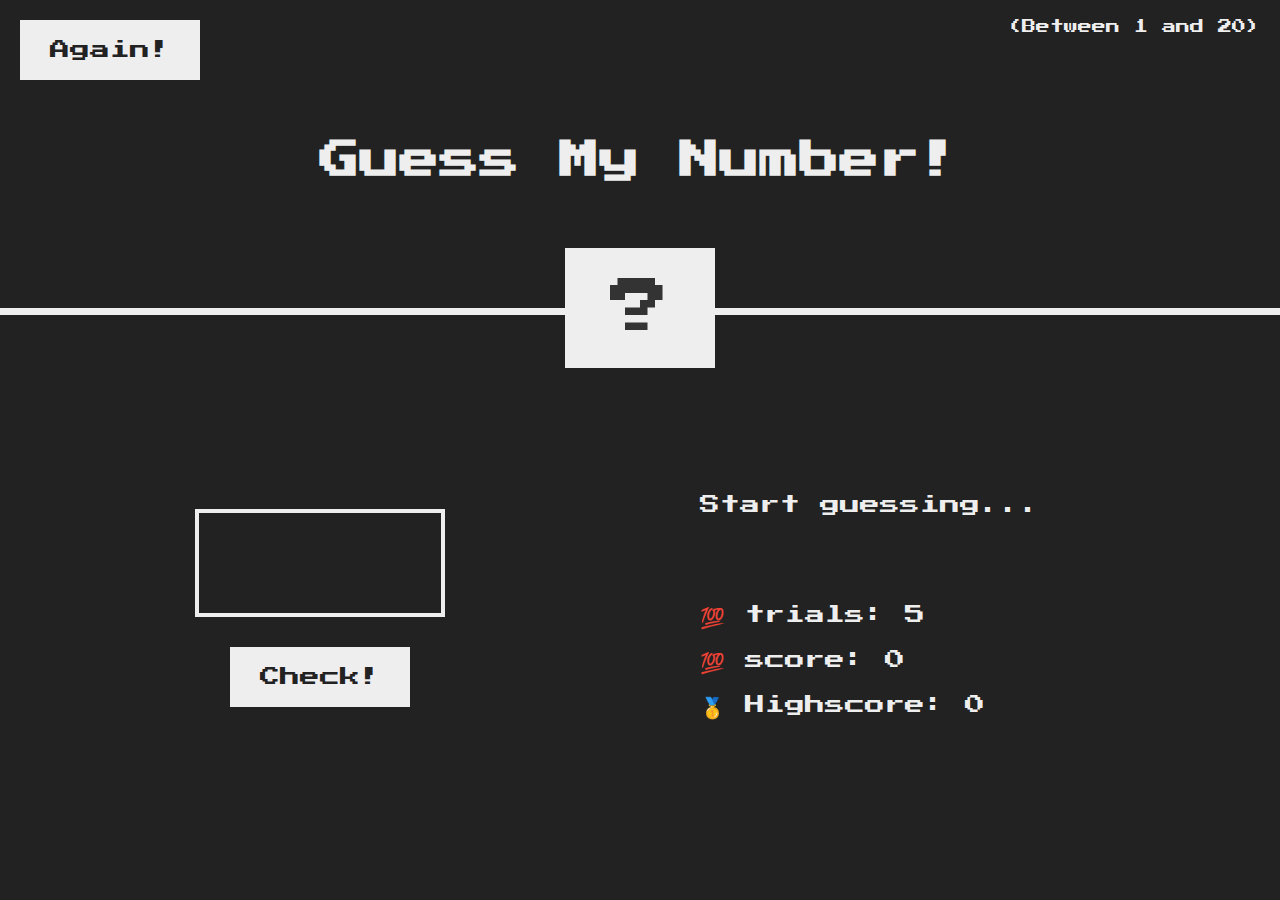
<file: index.html>
<!DOCTYPE html>
<html lang="en">
  <head>
    <meta charset="UTF-8" />
    <meta name="viewport" content="width=device-width, initial-scale=1.0" />
    <meta http-equiv="X-UA-Compatible" content="ie=edge" />
    <link rel="stylesheet" href="style.css" />
    <title>Guess My Number!</title>
  </head>
  <body>
    <header>
      <h1>Guess My Number!</h1>
      <p class="between">(Between 1 and 20)</p>
      <button class="btn again">Again!</button>
      <div class="number">?</div>
    </header>
    <main>
      <section class="left">
        <input type="number" class="guess" />
        <button class="btn check">Check!</button>
      </section>
      <section class="right">
        <p class="message">Start guessing...</p>
        <p class="label-trials">💯 trials: <span class="trials">5</span></p>
        <p class="label-score">💯 score: <span class="score">0</span></p>
        <p class="label-highscore">
          🥇 Highscore: <span class="highscore">0</span>
        </p>
      </section>
    </main>
    <script src="script.js"></script>
  </body>
</html>
</file>
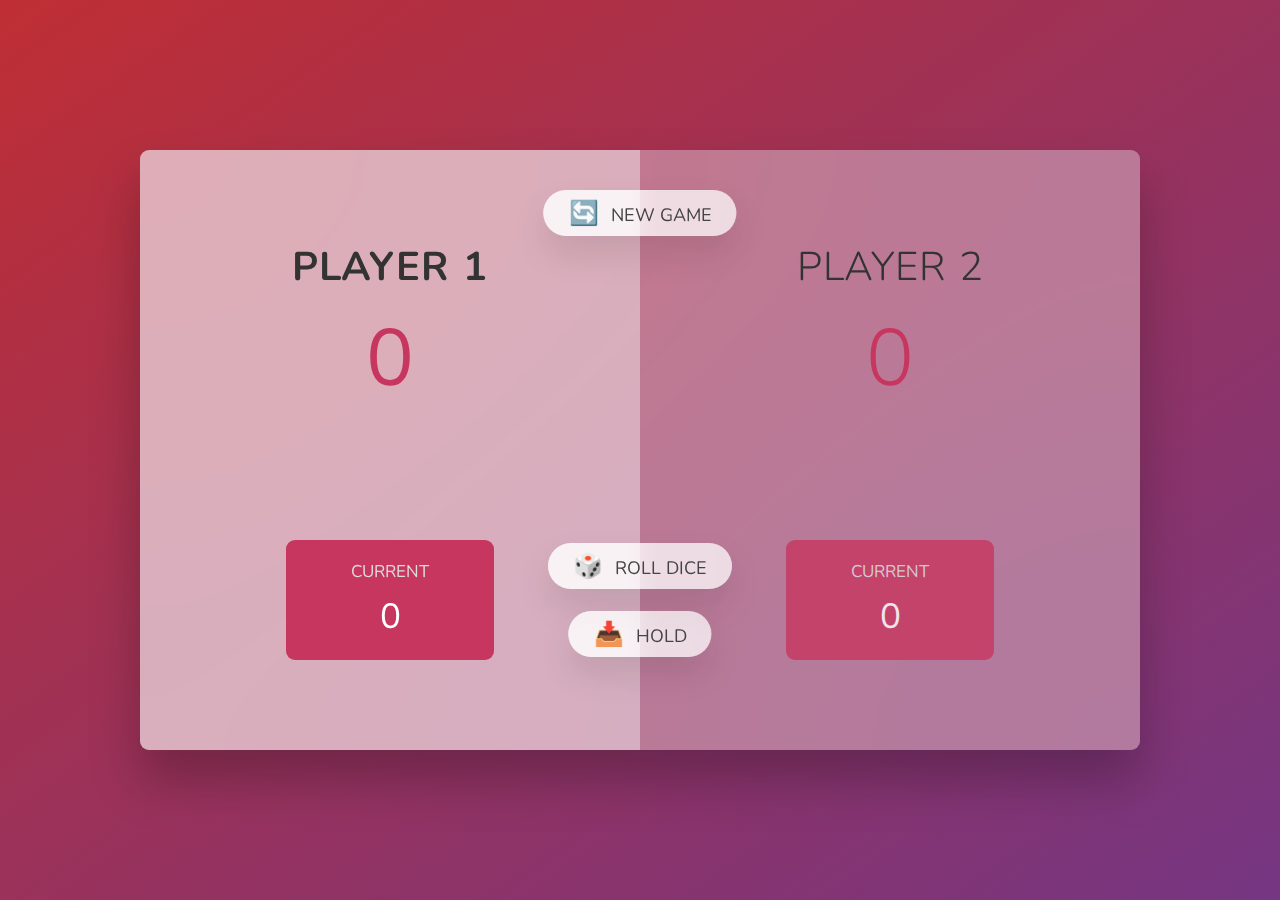
<file: 07-Pig-Game/index.html>
<!DOCTYPE html>
<html lang="en">
  <head>
    <meta charset="UTF-8" />
    <meta name="viewport" content="width=device-width, initial-scale=1.0" />
    <meta http-equiv="X-UA-Compatible" content="ie=edge" />
    <link rel="stylesheet" href="style.css" />
    <title>Pig Game</title>
  </head>
  <body>
    <main>
      <section class="player player--0 player--active">
        <h2 class="name" id="name--0">Player 1</h2>
        <p class="score" id="score--0">43</p>
        <div class="current">
          <p class="current-label">Current</p>
          <p class="current-score" id="current--0">0</p>
        </div>
      </section>
      <section class="player player--1">
        <h2 class="name" id="name--1">Player 2</h2>
        <p class="score" id="score--1">24</p>
        <div class="current">
          <p class="current-label">Current</p>
          <p class="current-score" id="current--1">0</p>
        </div>
      </section>

      <img src="dice-5.png" alt="Playing dice" class="dice dice-hidden" />
      <button class="btn btn--new">🔄 New game</button>
      <button class="btn btn--roll">🎲 Roll dice</button>
      <button class="btn btn--hold">📥 Hold</button>
    </main>
    <script src="script.js"></script>
  </body>
</html>
</file>
<file: style.css>
@import url('https://fonts.googleapis.com/css?family=Press+Start+2P&display=swap');

* {
  margin: 0;
  padding: 0;
  box-sizing: inherit;
}

html {
  font-size: 62.5%;
  box-sizing: border-box;
}

body {
  font-family: 'Press Start 2P', sans-serif;
  color: #eee;
  background-color: #222;
  /* background-color: #60b347; */
}

/* LAYOUT */
header {
  position: relative;
  height: 35vh;
  border-bottom: 7px solid #eee;
}

main {
  height: 65vh;
  color: #eee;
  display: flex;
  align-items: center;
  justify-content: space-around;
}

.left {
  width: 52rem;
  display: flex;
  flex-direction: column;
  align-items: center;
}

.right {
  width: 52rem;
  font-size: 2rem;
}

/* ELEMENTS STYLE */
h1 {
  font-size: 4rem;
  text-align: center;
  position: absolute;
  width: 100%;
  top: 52%;
  left: 50%;
  transform: translate(-50%, -50%);
}

.number {
  background: #eee;
  color: #333;
  font-size: 6rem;
  width: 15rem;
  padding: 3rem 0rem;
  text-align: center;
  position: absolute;
  bottom: 0;
  left: 50%;
  transform: translate(-50%, 50%);
}

.between {
  font-size: 1.4rem;
  position: absolute;
  top: 2rem;
  right: 2rem;
}

.again {
  position: absolute;
  top: 2rem;
  left: 2rem;
}

.guess {
  background: none;
  border: 4px solid #eee;
  font-family: inherit;
  color: inherit;
  font-size: 5rem;
  padding: 2.5rem;
  width: 25rem;
  text-align: center;
  display: block;
  margin-bottom: 3rem;
}

.btn {
  border: none;
  background-color: #eee;
  color: #222;
  font-size: 2rem;
  font-family: inherit;
  padding: 2rem 3rem;
  cursor: pointer;
}

.btn:hover {
  background-color: #ccc;
}

.message {
  margin-bottom: 8rem;
  height: 3rem;
}

.label-score {
  margin-bottom: 2rem;
}
.label-trials {
  margin-bottom: 2rem;
}
</file>
<file: 07-Pig-Game/style.css>
@import url('https://fonts.googleapis.com/css2?family=Nunito&display=swap');

* {
  margin: 0;
  padding: 0;
  box-sizing: inherit;
}

html {
  font-size: 62.5%;
  box-sizing: border-box;
}

body {
  font-family: 'Nunito', sans-serif;
  font-weight: 400;
  height: 100vh;
  color: #333;
  background-image: linear-gradient(to top left, #753682 0%, #bf2e34 100%);
  display: flex;
  align-items: center;
  justify-content: center;
}

/* LAYOUT */
main {
  position: relative;
  width: 100rem;
  height: 60rem;
  background-color: rgba(255, 255, 255, 0.35);
  backdrop-filter: blur(200px);
  filter: blur();
  box-shadow: 0 3rem 5rem rgba(0, 0, 0, 0.25);
  border-radius: 9px;
  overflow: hidden;
  display: flex;
}

.player {
  flex: 50%;
  padding: 9rem;
  display: flex;
  flex-direction: column;
  align-items: center;
  transition: all 0.75s;
}

/* ELEMENTS */
.name {
  position: relative;
  font-size: 4rem;
  text-transform: uppercase;
  letter-spacing: 1px;
  word-spacing: 2px;
  font-weight: 300;
  margin-bottom: 1rem;
}

.score {
  font-size: 8rem;
  font-weight: 300;
  color: #c7365f;
  margin-bottom: auto;
}

.player--active {
  background-color: rgba(255, 255, 255, 0.4);
}
.player--active .name {
  font-weight: 700;
}
.player--active .score {
  font-weight: 400;
}

.player--active .current {
  opacity: 1;
}

.current {
  background-color: #c7365f;
  opacity: 0.8;
  border-radius: 9px;
  color: #fff;
  width: 65%;
  padding: 2rem;
  text-align: center;
  transition: all 0.75s;
}

.current-label {
  text-transform: uppercase;
  margin-bottom: 1rem;
  font-size: 1.7rem;
  color: #ddd;
}

.current-score {
  font-size: 3.5rem;
}

/* ABSOLUTE POSITIONED ELEMENTS */
.btn {
  position: absolute;
  left: 50%;
  transform: translateX(-50%);
  color: #444;
  background: none;
  border: none;
  font-family: inherit;
  font-size: 1.8rem;
  text-transform: uppercase;
  cursor: pointer;
  font-weight: 400;
  transition: all 0.2s;

  background-color: white;
  background-color: rgba(255, 255, 255, 0.6);
  backdrop-filter: blur(10px);

  padding: 0.7rem 2.5rem;
  border-radius: 50rem;
  box-shadow: 0 1.75rem 3.5rem rgba(0, 0, 0, 0.1);
}

.btn::first-letter {
  font-size: 2.4rem;
  display: inline-block;
  margin-right: 0.7rem;
}

.btn--new {
  top: 4rem;
}
.btn--roll {
  top: 39.3rem;
}
.btn--hold {
  top: 46.1rem;
}

.btn:active {
  transform: translate(-50%, 3px);
  box-shadow: 0 1rem 2rem rgba(0, 0, 0, 0.15);
}

.btn:focus {
  outline: none;
}

.dice {
  position: absolute;
  left: 50%;
  top: 16.5rem;
  transform: translateX(-50%);
  height: 10rem;
  box-shadow: 0 2rem 5rem rgba(0, 0, 0, 0.2);
}

.player--winner {
  background-color: #2f2f2f;
}

.player--winner .name {
  font-weight: 700;
  color: #c7365f;
}
.dice-hidden{
  display: none;
}
</file>
